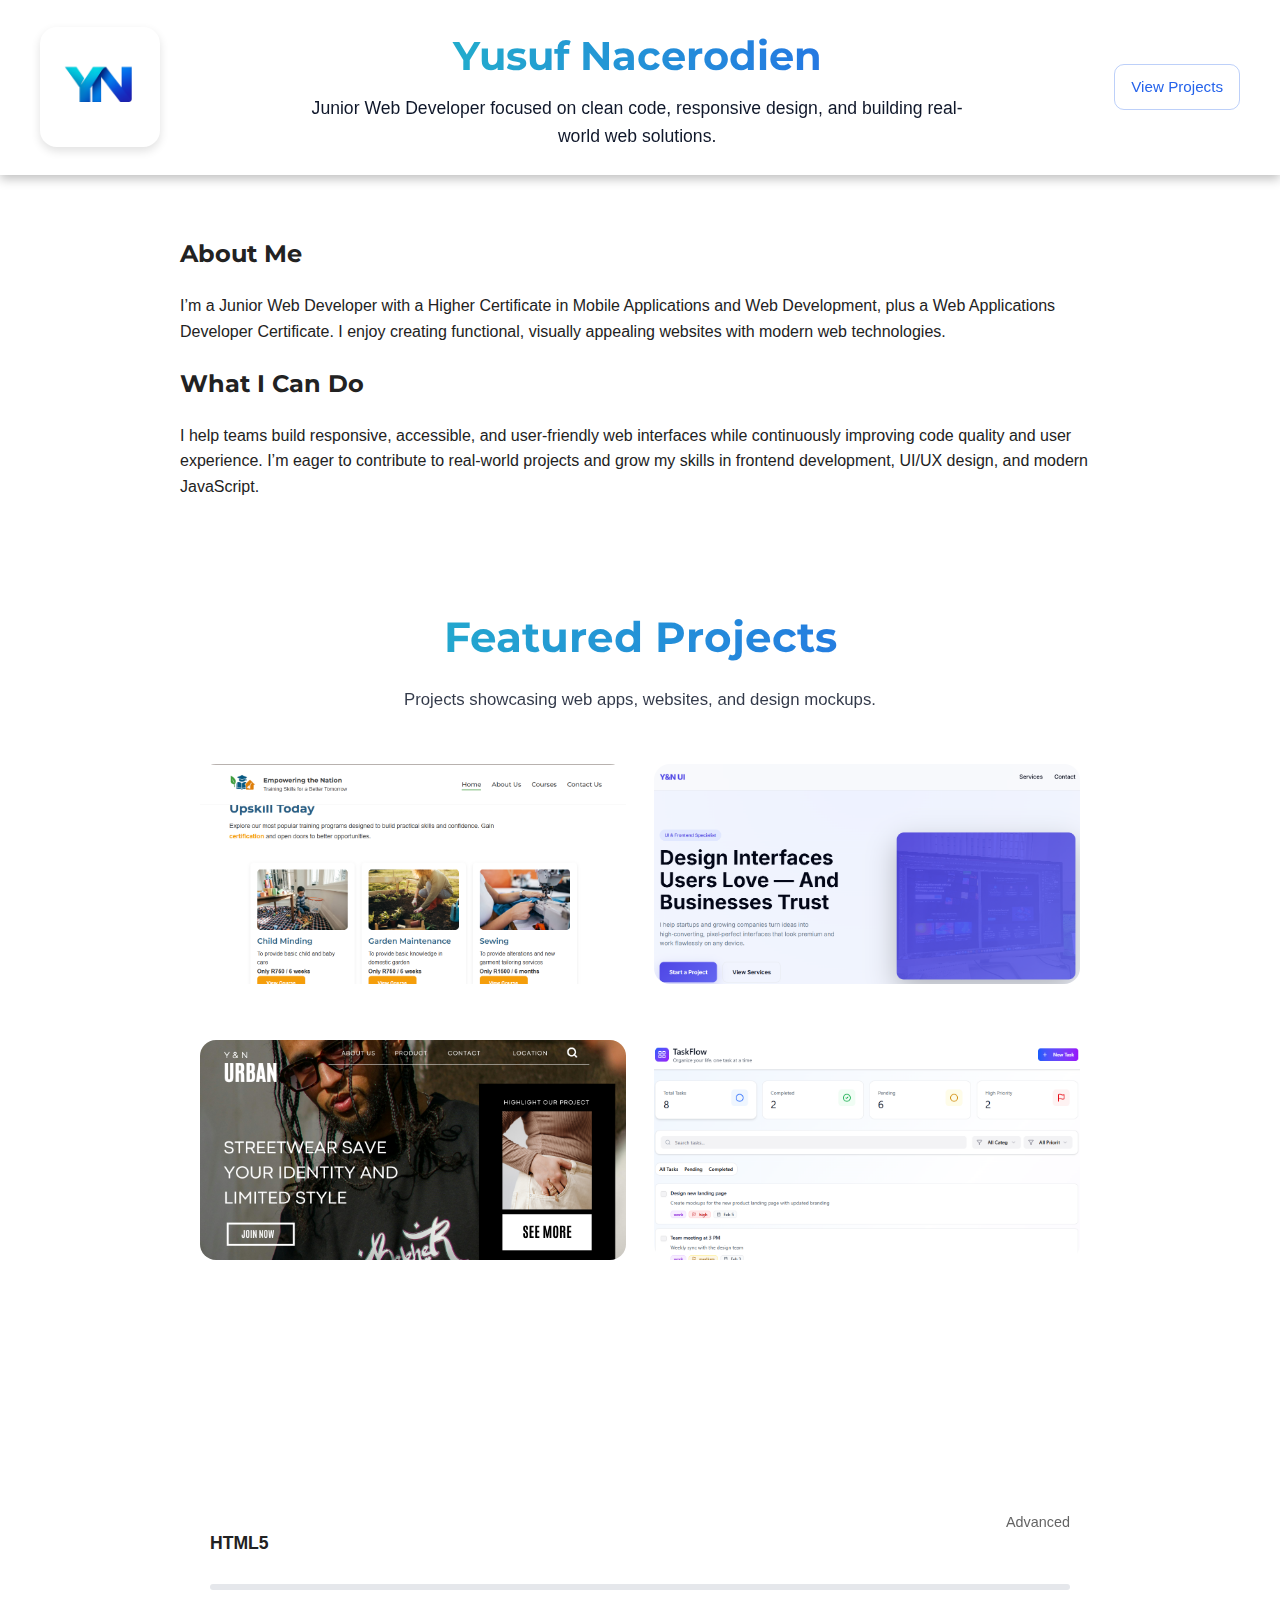
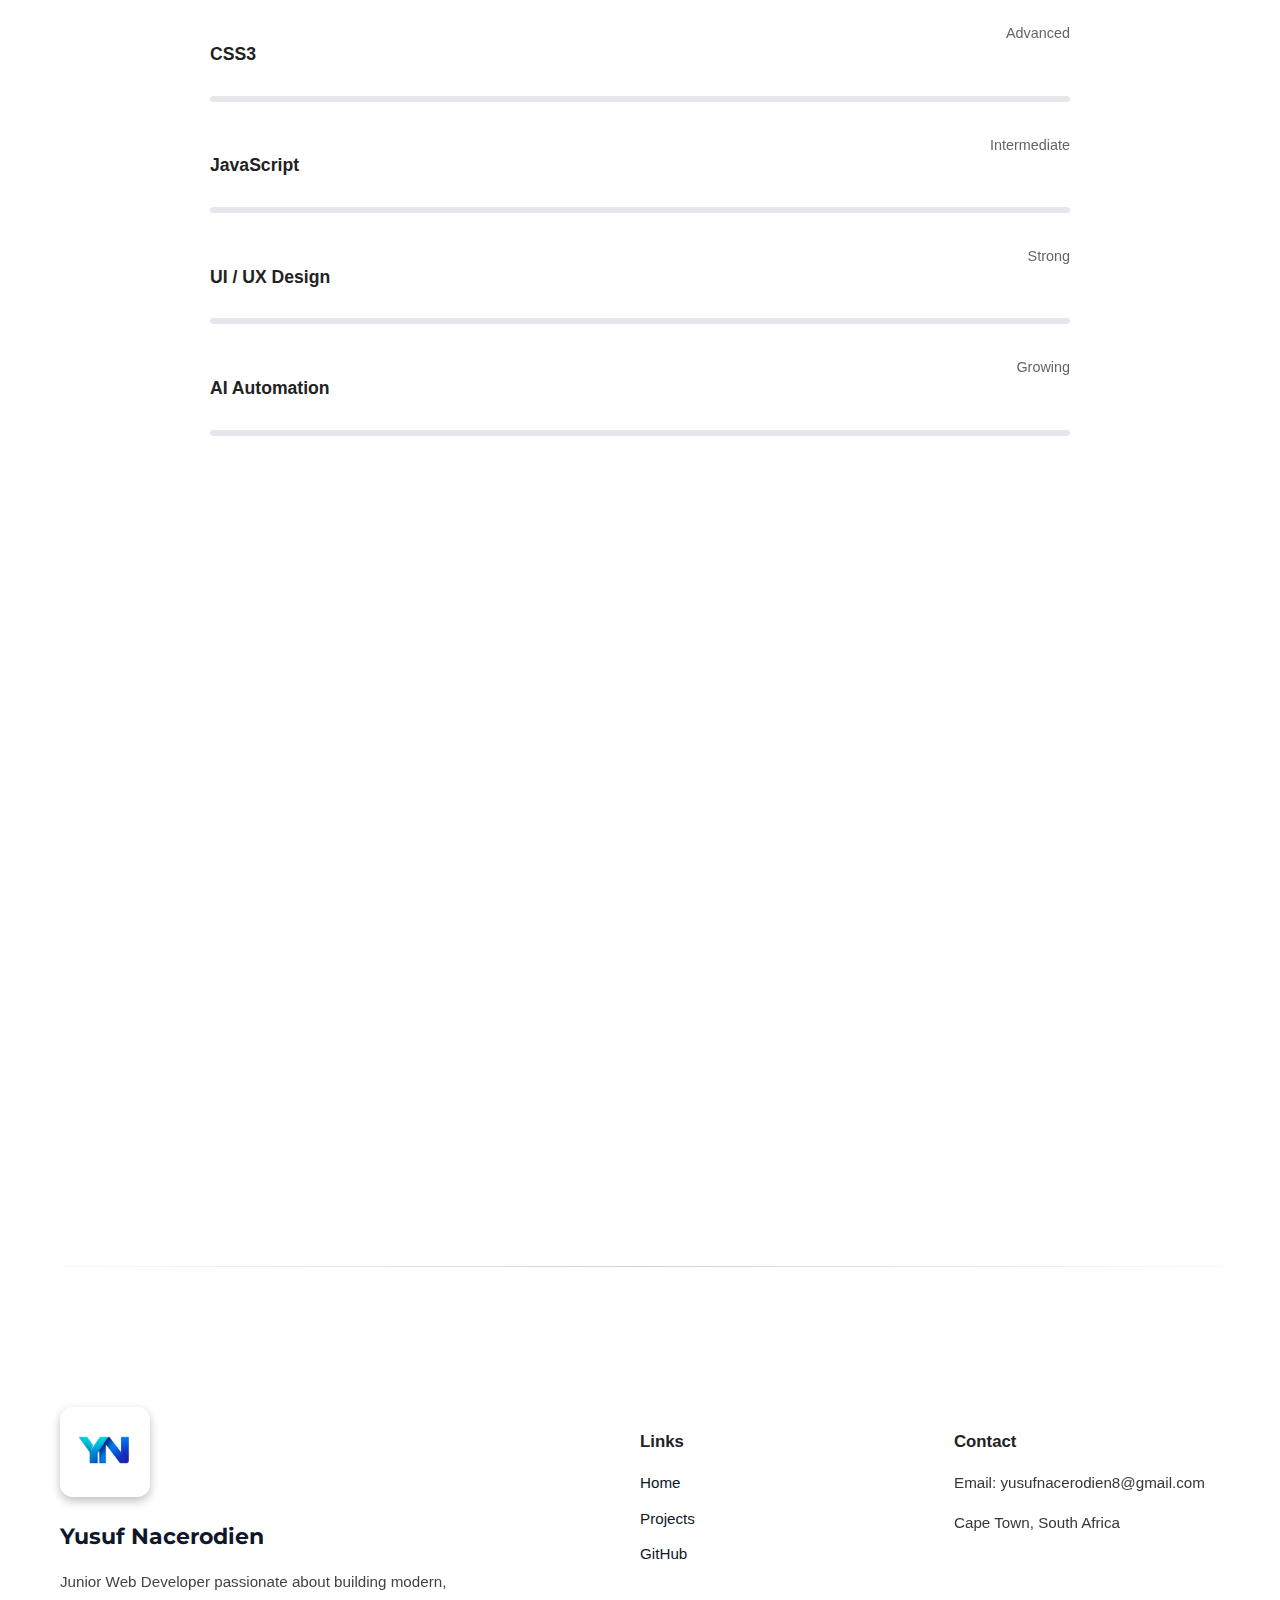
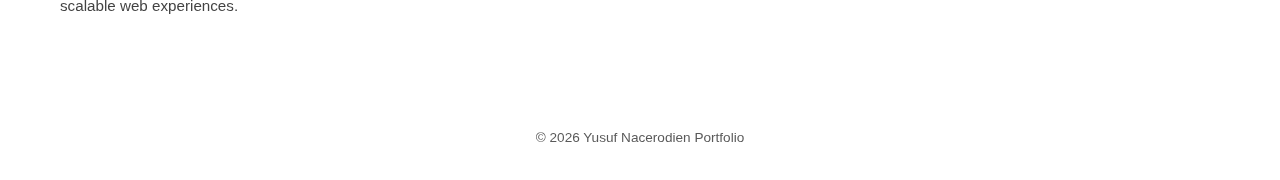
<file: Index.html>
<!DOCTYPE html>
<html lang="en">
<head>
  <meta charset="UTF-8" />
  <meta name="viewport" content="width=device-width, initial-scale=1.0" />
  <title>Yusuf Nacerodien | Junior Web Developer</title>
<link rel="preconnect" href="https://fonts.googleapis.com">
<link rel="preconnect" href="https://fonts.gstatic.com" crossorigin>
<link href="https://fonts.googleapis.com/css2?family=Montserrat:ital,wght@0,100..900;1,100..900&display=swap" rel="stylesheet">
  <meta
    name="description"
    content="Portfolio of Yusuf Nacerodien, Junior Web Developer specialising in modern, responsive web applications."
  />

  <link rel="icon" href="Images/logonew.png" type="image/png" />
  <link rel="stylesheet" href="Home.css" />
</head>

<body>

<!-- ================= HEADER ================= -->
<header class="site-header">
  <div class="header-inner">
    <img src="Images/logonew.png" alt="Yusuf Nacerodien" class="logo" />

    <div class="header-text">
      <h1>Yusuf Nacerodien</h1>
      <p>
        Junior Web Developer focused on clean code, responsive design,
        and building real-world web solutions.
      </p>
    </div>

    <a href="Demo.html" class="back-home-btn">View Projects</a>
  </div>
</header>

<div class="container">

  <!-- ================= ABOUT ================= -->
  <section class="animate-fade">
    <h2 style="font-family: Montserrat, sans-serif;">About Me</h2>
    <p>
      I’m a Junior Web Developer with a Higher Certificate in Mobile Applications
      and Web Development, plus a Web Applications Developer Certificate. I enjoy
      creating functional, visually appealing websites with modern web technologies.
    </p>
  </section>

  <!-- ================= WHAT I CAN DO ================= -->
  <section class="animate-fade">
    <h2 style="font-family: Montserrat, sans-serif;">What I Can Do</h2>
    <p>
      I help teams build responsive, accessible, and user-friendly web interfaces while continuously
      improving code quality and user experience. I’m eager to contribute to real-world projects
      and grow my skills in frontend development, UI/UX design, and modern JavaScript.
    </p>
  </section>


  <section class="projects-section animate-fade">
    
    <div class="page-header animate-fade">
      <h1>Featured Projects</h1>
      <p>Projects showcasing web apps, websites, and design mockups.</p>
    </div>

    <div class="projects-grid">

      <a href="https://empmain.netlify.app/" class="project-card" style="background-image: url('Images/emp.png');">
        <div class="overlay"></div>
        <div class="card-text hover">
          <h3>Portfolio Website</h3>
          <p>HTML, CSS, JavaScript</p>
        </div>
      </a>

      <a href="https://uibusinessland.netlify.app/" class="project-card" style="background-image: url('Images/UI.png');">
        <div class="overlay"></div>
        <div class="card-text hover">
          <h3>Business Landing Page</h3>
          <p>Responsive UI Design</p>
        </div>
      </a>

      <a href="Images/WebLayout.png" class="project-card" style="background-image: url('Images/WebLayout.png');">
        <div class="overlay"></div>
        <div class="card-text hover">
          <h3>Web Visual Design</h3>
          <p>Hero Sections & Layouts</p>
        </div>
      </a>

      <a href="https://digitalproducttask.netlify.app/" class="project-card" style="background-image: url('Images/flow.png');">
        <div class="overlay"></div>
        <div class="card-text hover">
          <h3>Digital Product Creation</h3>
          <p>UI/UX, Branding & Product Design</p>
        </div>
      </a>

    </div>
  </section>




<!-- ================= SKILLS ================= -->
<section class="skills-section">

  <h2 class="skills-title animate-fade">Skills & Technologies</h2>

  <div class="skill-item animate-line">
    <div class="skill-header">
      <h3>HTML5</h3>
      <span>Advanced</span>
    </div>
    <div class="skill-line">
      <span style="--level: 95%; --color: #e34f26;"></span>
    </div>
  </div>

  <div class="skill-item animate-line">
    <div class="skill-header">
      <h3>CSS3</h3>
      <span>Advanced</span>
    </div>
    <div class="skill-line">
      <span style="--level: 90%; --color: #2563eb;"></span>
    </div>
  </div>

  <div class="skill-item animate-line">
    <div class="skill-header">
      <h3>JavaScript</h3>
      <span>Intermediate</span>
    </div>
    <div class="skill-line">
      <span style="--level: 80%; --color: #f7df1e;"></span>
    </div>
  </div>

  <div class="skill-item animate-line">
    <div class="skill-header">
      <h3>UI / UX Design</h3>
      <span>Strong</span>
    </div>
    <div class="skill-line">
      <span style="--level: 85%; --color: #9b5de5;"></span>
    </div>
  </div>

  <div class="skill-item animate-line">
    <div class="skill-header">
      <h3>AI Automation</h3>
      <span>Growing</span>
    </div>
    <div class="skill-line">
      <span style="--level: 65%; --color: #00f5d4;"></span>
    </div>
  </div>

</section>

<!-- ================= KEY STRENGTHS ================= -->
  
<section class="animate-fade">
    <h2 style="font-family: Montserrat, sans-serif;">Key Strengths</h2>
    <ul class="strengths-list">
      <li>✔ Clean, structured, and readable code</li>
      <li>✔ Strong focus on responsive and mobile-first design</li>
      <li>✔ Good eye for UI/UX and layout consistency</li>
      <li>✔ Fast learner with a strong willingness to improve</li>
      <li>✔ Comfortable working independently or in a team environment</li>
    </ul>
  </section>

  <!-- ================= CURRENTLY LEARNING ================= -->
  
<section class="animate-fade">
    <h2 style="font-family: Montserrat, sans-serif;">Currently Learning</h2>
    <p>
      I’m actively improving my JavaScript skills, learning React fundamentals,
      refining UI/UX best practices, and exploring AI-powered automation tools
      to build smarter and more efficient web solutions.
    </p>
  </section>

</div>

</div>


<!-- ================= CTA ================= -->

<div class="cta animate-fade"> 
  <h2 style="font-family: Montserrat, sans-serif;">Let’s Work Together</h2>
  <p>
    I’m open to Junior Web Developer opportunities and ready to contribute,
    learn, and grow within a development team.
  </p>

  <a href="https://mail.google.com/mail/?view=cm&fs=1&to=yusufnacerodien8@gmail.com"
     class="cta-button"
     target="_blank">Contact Me</a>

  <a href="./Files/Yusuf-Nacerodien-CV.pdf" class="cta-button secondary" download>Download CV</a>
</div>


<hr class="footer-divider">

<!-- ================= FOOTER ================= -->
<footer class="site-footer">
  <div class="footer-inner">

    <div class="footer-brand">
      <img src="Images/logonew.png" alt="Yusuf Nacerodien Logo" class="footer-logo" />
      <h3 style="font-family: Montserrat, sans-serif;">Yusuf Nacerodien</h3>
      <p>
        Junior Web Developer passionate about building modern,
        scalable web experiences.
      </p>
    </div>

    <div class="footer-links">
      <h4>Links</h4>
      <ul>
        <li><a href="index.html">Home</a></li>
        <li><a href="Demo.html">Projects</a></li>
        <li>
          <a href="https://github.com/YusufNacerodien" target="_blank">
            GitHub
          </a>
        </li>
      </ul>
    </div>

    <div class="footer-contact">
      <h4>Contact</h4>
      <p>Email: yusufnacerodien8@gmail.com</p>
      <p>Cape Town, South Africa</p>
    </div>

  </div>

  <div class="footer-bottom">
    <p>© 2026 Yusuf Nacerodien Portfolio</p>
  </div>
</footer>

<script src="Home.js"></script>
</body>
</html>
</file>
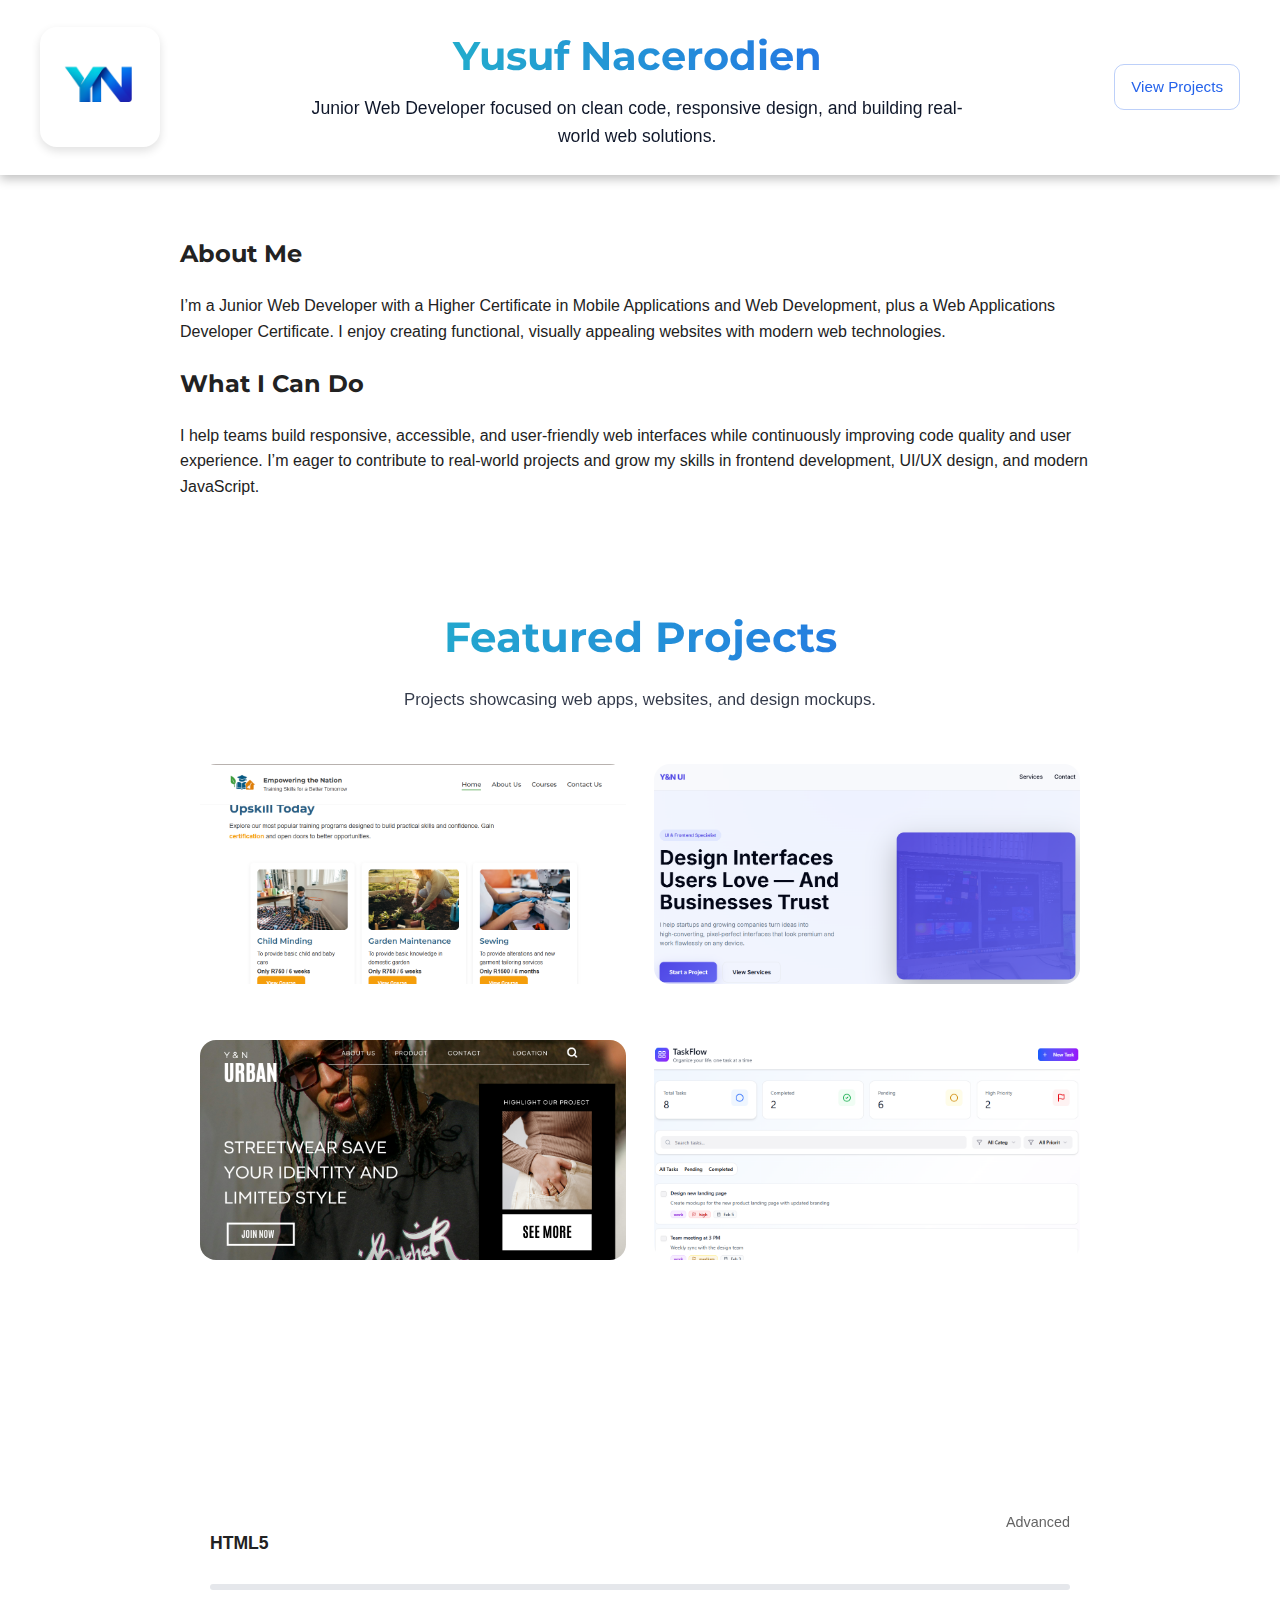
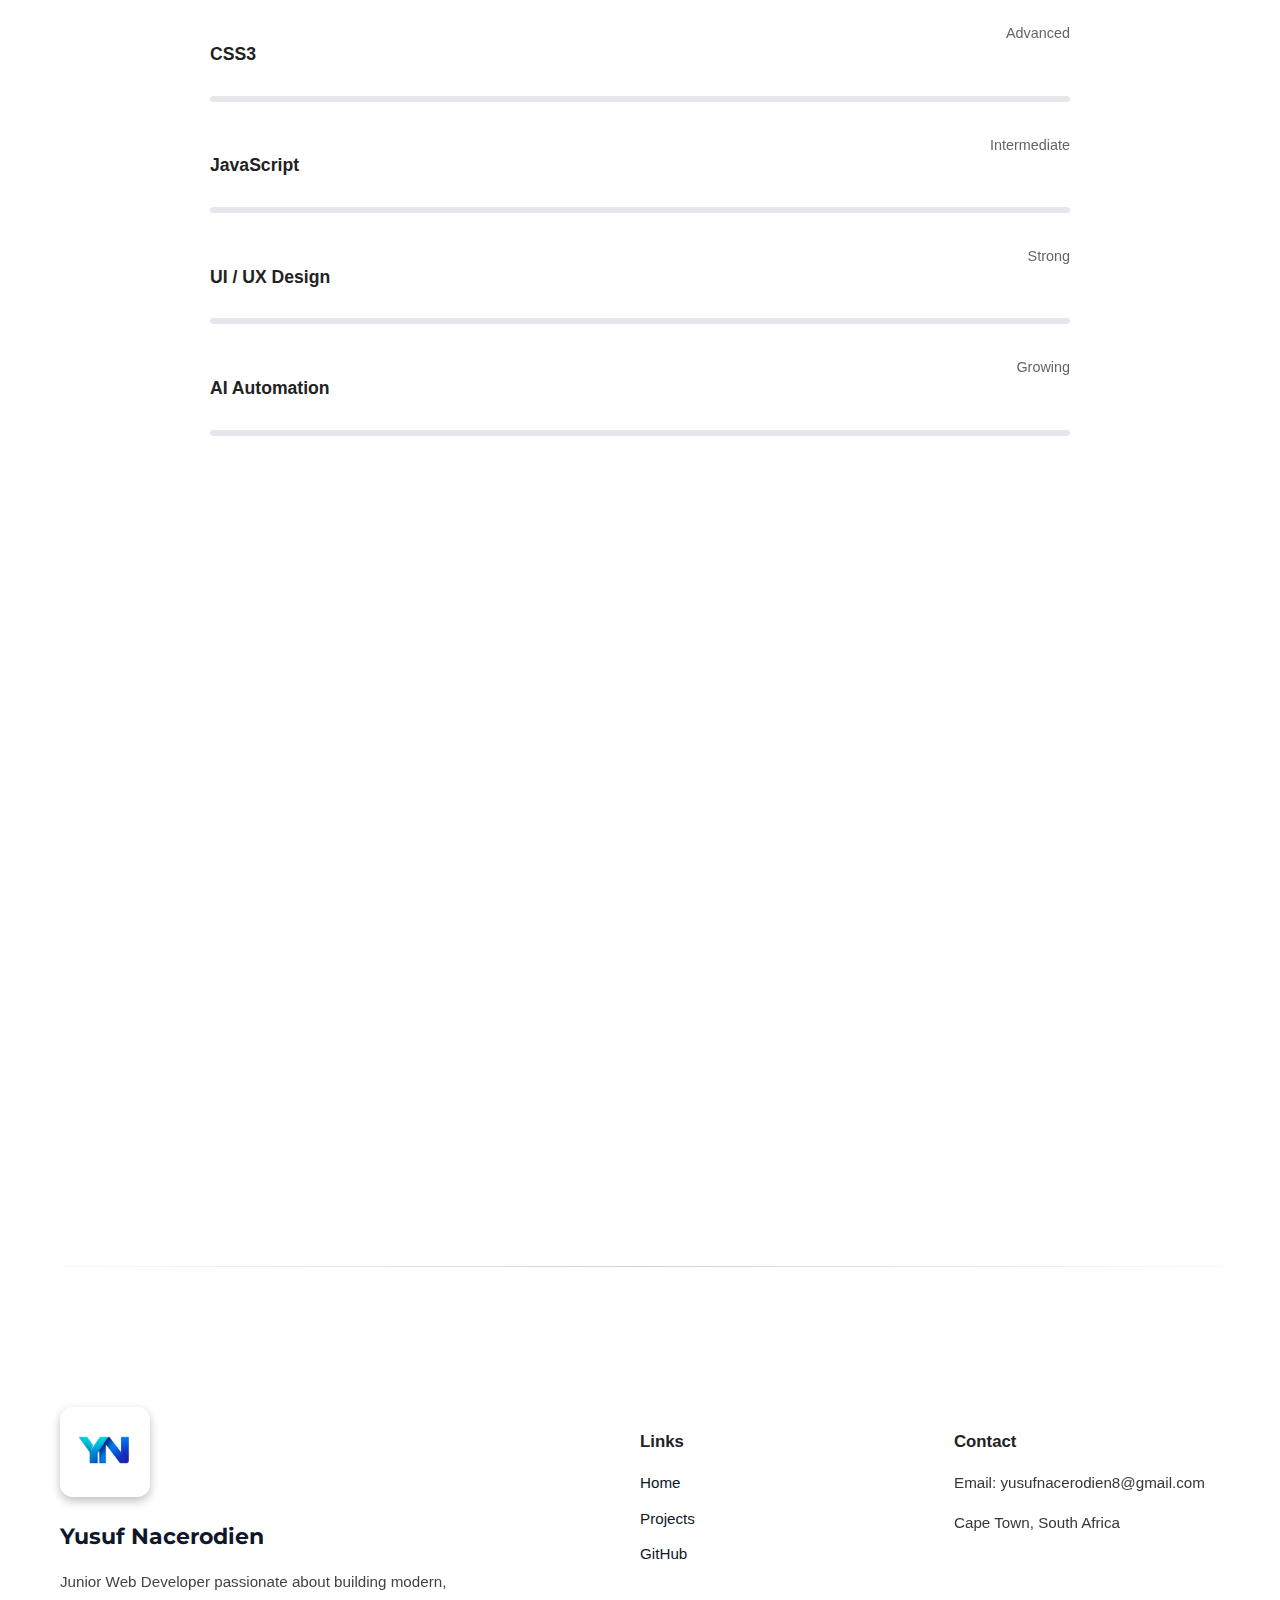
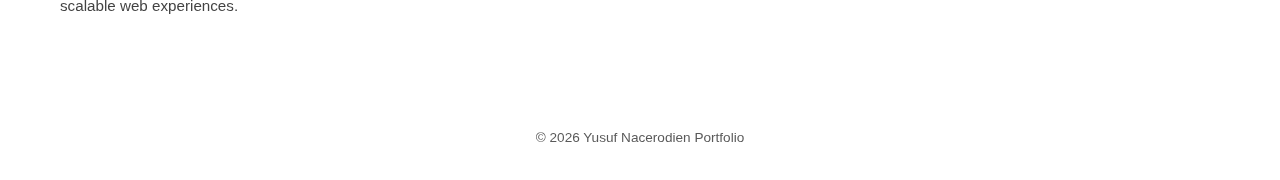
<file: Home.html>
<!DOCTYPE html>
<html lang="en">
<head>
  <meta charset="UTF-8" />
  <meta name="viewport" content="width=device-width, initial-scale=1.0" />
  <title>Yusuf Nacerodien | Junior Web Developer</title>
<link rel="preconnect" href="https://fonts.googleapis.com">
<link rel="preconnect" href="https://fonts.gstatic.com" crossorigin>
<link href="https://fonts.googleapis.com/css2?family=Montserrat:ital,wght@0,100..900;1,100..900&display=swap" rel="stylesheet">
  <meta
    name="description"
    content="Portfolio of Yusuf Nacerodien, Junior Web Developer specialising in modern, responsive web applications."
  />

  <link rel="icon" href="Images/logonew.png" type="image/png" />
  <link rel="stylesheet" href="Home.css" />
</head>

<body>

<!-- ================= HEADER ================= -->
<header class="site-header">
  <div class="header-inner">
    <img src="Images/logonew.png" alt="Yusuf Nacerodien" class="logo" />

    <div class="header-text">
      <h1>Yusuf Nacerodien</h1>
      <p>
        Junior Web Developer focused on clean code, responsive design,
        and building real-world web solutions.
      </p>
    </div>

    <a href="Demo.html" class="back-home-btn">View Projects</a>
  </div>
</header>

<div class="container">

  <!-- ================= ABOUT ================= -->
  <section class="animate-fade">
    <h2 style="font-family: Montserrat, sans-serif;">About Me</h2>
    <p>
      I’m a Junior Web Developer with a Higher Certificate in Mobile Applications
      and Web Development, plus a Web Applications Developer Certificate. I enjoy
      creating functional, visually appealing websites with modern web technologies.
    </p>
  </section>

  <!-- ================= WHAT I CAN DO ================= -->
  <section class="animate-fade">
    <h2 style="font-family: Montserrat, sans-serif;">What I Can Do</h2>
    <p>
      I help teams build responsive, accessible, and user-friendly web interfaces while continuously
      improving code quality and user experience. I’m eager to contribute to real-world projects
      and grow my skills in frontend development, UI/UX design, and modern JavaScript.
    </p>
  </section>


  <section class="projects-section animate-fade">
    
    <div class="page-header animate-fade">
      <h1>Featured Projects</h1>
      <p>Projects showcasing web apps, websites, and design mockups.</p>
    </div>

    <div class="projects-grid">

      <a href="https://empoweringthenation-main.netlify.app/" class="project-card" style="background-image: url('Images/emp.png');">
        <div class="overlay"></div>
        <div class="card-text hover">
          <h3>Portfolio Website</h3>
          <p>HTML, CSS, JavaScript</p>
        </div>
      </a>

      <a href="https://businessuiyn.netlify.app/" class="project-card" style="background-image: url('Images/UI.png');">
        <div class="overlay"></div>
        <div class="card-text hover">
          <h3>Business Landing Page</h3>
          <p>Responsive UI Design</p>
        </div>
      </a>

      <a href="Images/WebLayout.png" class="project-card" style="background-image: url('Images/WebLayout.png');">
        <div class="overlay"></div>
        <div class="card-text hover">
          <h3>Web Visual Design</h3>
          <p>Hero Sections & Layouts</p>
        </div>
      </a>

      <a href="https://digitalproducttask.netlify.app/" class="project-card" style="background-image: url('Images/flow.png');">
        <div class="overlay"></div>
        <div class="card-text hover">
          <h3>Digital Product Creation</h3>
          <p>UI/UX, Branding & Product Design</p>
        </div>
      </a>

    </div>
  </section>




<!-- ================= SKILLS ================= -->
<section class="skills-section">

  <h2 class="skills-title animate-fade">Skills & Technologies</h2>

  <div class="skill-item animate-line">
    <div class="skill-header">
      <h3>HTML5</h3>
      <span>Advanced</span>
    </div>
    <div class="skill-line">
      <span style="--level: 95%; --color: #e34f26;"></span>
    </div>
  </div>

  <div class="skill-item animate-line">
    <div class="skill-header">
      <h3>CSS3</h3>
      <span>Advanced</span>
    </div>
    <div class="skill-line">
      <span style="--level: 90%; --color: #2563eb;"></span>
    </div>
  </div>

  <div class="skill-item animate-line">
    <div class="skill-header">
      <h3>JavaScript</h3>
      <span>Intermediate</span>
    </div>
    <div class="skill-line">
      <span style="--level: 80%; --color: #f7df1e;"></span>
    </div>
  </div>

  <div class="skill-item animate-line">
    <div class="skill-header">
      <h3>UI / UX Design</h3>
      <span>Strong</span>
    </div>
    <div class="skill-line">
      <span style="--level: 85%; --color: #9b5de5;"></span>
    </div>
  </div>

  <div class="skill-item animate-line">
    <div class="skill-header">
      <h3>AI Automation</h3>
      <span>Growing</span>
    </div>
    <div class="skill-line">
      <span style="--level: 65%; --color: #00f5d4;"></span>
    </div>
  </div>

</section>

<!-- ================= KEY STRENGTHS ================= -->
  
<section class="animate-fade">
    <h2 style="font-family: Montserrat, sans-serif;">Key Strengths</h2>
    <ul class="strengths-list">
      <li>✔ Clean, structured, and readable code</li>
      <li>✔ Strong focus on responsive and mobile-first design</li>
      <li>✔ Good eye for UI/UX and layout consistency</li>
      <li>✔ Fast learner with a strong willingness to improve</li>
      <li>✔ Comfortable working independently or in a team environment</li>
    </ul>
  </section>

  <!-- ================= CURRENTLY LEARNING ================= -->
  
<section class="animate-fade">
    <h2 style="font-family: Montserrat, sans-serif;">Currently Learning</h2>
    <p>
      I’m actively improving my JavaScript skills, learning React fundamentals,
      refining UI/UX best practices, and exploring AI-powered automation tools
      to build smarter and more efficient web solutions.
    </p>
  </section>

</div>

</div>


<!-- ================= CTA ================= -->

<div class="cta animate-fade"> 
  <h2 style="font-family: Montserrat, sans-serif;">Let’s Work Together</h2>
  <p>
    I’m open to Junior Web Developer opportunities and ready to contribute,
    learn, and grow within a development team.
  </p>

  <a href="https://mail.google.com/mail/?view=cm&fs=1&to=yusufnacerodien8@gmail.com"
     class="cta-button"
     target="_blank">Contact Me</a>

  <a href="./Files/YusufNacerodien_CV.pdf" class="cta-button secondary" download>Download CV</a>
</div>


<hr class="footer-divider">

<!-- ================= FOOTER ================= -->
<footer class="site-footer">
  <div class="footer-inner">

    <div class="footer-brand">
      <img src="Images/logonew.png" alt="Yusuf Nacerodien Logo" class="footer-logo" />
      <h3 style="font-family: Montserrat, sans-serif;">Yusuf Nacerodien</h3>
      <p>
        Junior Web Developer passionate about building modern,
        scalable web experiences.
      </p>
    </div>

    <div class="footer-links">
      <h4>Links</h4>
      <ul>
        <li><a href="Home.html">Home</a></li>
        <li><a href="Demo.html">Projects</a></li>
        <li>
          <a href="https://github.com/YusufNacerodien" target="_blank">
            GitHub
          </a>
        </li>
      </ul>
    </div>

    <div class="footer-contact">
      <h4>Contact</h4>
      <p>Email: yusufnacerodien8@gmail.com</p>
      <p>Cape Town, South Africa</p>
    </div>

  </div>

  <div class="footer-bottom">
    <p>© 2026 Yusuf Nacerodien Portfolio</p>
  </div>
</footer>

<script src="Home.js"></script>
</body>
</html>
</file>
<file: Home.css>
* { box-sizing: border-box; }
    body {
      font-family: Arial, Helvetica, sans-serif;
      margin: 0;
      padding: 0;
      color: #222;
      line-height: 1.6;
      background: #ffffff;
      scrollbar-gutter: stable;
    }
    .container {
      max-width: 960px;
      margin: auto;
      padding: 40px 20px;
    }

   .site-header {
  position: sticky;
  top: 0;
  z-index: 1000;
  background: #fff;
  padding: 24px 20px;
  border-bottom: 1px solid rgba(255,255,255,0.08);
  box-shadow: 0 4px 10px rgba(0,0,0,0.25);

}

/* Layout */
.header-inner {
  max-width: 1200px;
  margin: 0 auto;
  display: grid;
  grid-template-columns: auto 1fr auto; /* 👈 added third column */
  align-items: center;
  gap: 28px;
}

/* Logo */
.logo {
  width: 120px;
  height: auto;
  display: block;
  object-fit: contain;
  border-radius: 14%;
  box-shadow: 0 4px 10px rgba(0,0,0,0.12);
}

/* Text */
.header-text {
  max-width: 680px;
  justify-self: center; /* centers text block */
  text-align: center;
}

.header-text h1 {
  font-size: 2.5rem;
  margin: 0 0 6px;
   font-family: "Montserrat", sans-serif;
  background: linear-gradient(90deg, #22c1c3, #2563eb);
  -webkit-background-clip: text;
  -webkit-text-fill-color: transparent;
}

.header-text p {
  font-size: 1.1rem;
  line-height: 1.6;
  margin: 0;
  color: #0f172a;
  
}

.back-home-btn {
  text-decoration: none;
  font-size: 0.95rem;
  font-weight: 500;
  color: #2563eb;
  padding: 10px 16px;
  border: 1px solid rgba(37, 99, 235, 0.3);
  border-radius: 10px;
  transition: all 0.25s ease;
  white-space: nowrap;
}

.back-home-btn:hover {
  box-shadow: 0 6px 16px rgba(37, 99, 235, 0.25);
  background: linear-gradient(90deg, #22c1c3, #2563eb);
  -webkit-background-clip: text;
  -webkit-text-fill-color: transparent;
}

/* ---------- MOBILE OVERRIDES ---------- */
@media (max-width: 768px) {
  .site-header {
    position: relative; /* NOT sticky on mobile */
    padding: 14px 16px; /* smaller header */
    box-shadow: 0 2px 6px rgba(0,0,0,0.15);
  }

  .header-inner {
    grid-template-columns: 1fr;
    gap: 12px;
    text-align: center;
  }

  .logo {
    width: 90px; /* smaller logo */
    margin: 0 auto;
  }

  .header-text h1 {
    font-size: 1.7rem; /* smaller heading */
  }

  .header-text p {
    font-size: 0.95rem;
  }

  .back-home-btn {
    font-size: 0.85rem;
    padding: 8px 14px;
    margin: 6px auto 0;
  }
}


/* ---------------- PROJECTS SECTION ---------------- */
/* Fade in animation */
.animate-fade {
  opacity: 0;
  transform: translateY(20px);
  transition: opacity 0.8s ease, transform 0.8s ease;
}

.animate-fade.visible {
  opacity: 1;
  transform: translateY(0);
}

.projects-section {
  padding: 60px 20px;
}

/* Page Header */
.page-header {
  max-width: 1100px;
  margin: 0 auto 50px;
  text-align: center;
}

.page-header h1 {
  font-size: 2.6rem;
  margin-bottom: 10px;
  background: linear-gradient(90deg, #22c1c3, #2563eb);
  -webkit-background-clip: text;
  -webkit-text-fill-color: transparent;
   font-family: "Montserrat", sans-serif;
}

.page-header p {
  font-size: 1.05rem;
  color: #0f172a;
  opacity: 0.85;
}

/* Projects Grid */
.projects-grid {
  max-width: 1100px;
  margin: 0 auto;
  display: grid;
  grid-template-columns: repeat(auto-fit, minmax(280px, 1fr));
  column-gap: 28px;
  row-gap: 56px;
}

/* Project Cards */
.project-card {
  position: relative;
  height: 220px;
  border-radius: 16px;
  overflow: hidden;
  color: #fff;
  text-decoration: none;
  cursor: pointer;

  background-size: cover;
  background-position: center;
  transition: transform 0.3s ease, box-shadow 0.3s ease;
}

.project-card:hover {
  transform: translateY(-5px);
  box-shadow: 0 18px 45px rgba(0,0,0,0.35);
}

/* Overlay */
.overlay {
  position: absolute;
  inset: 0;
  background: rgba(0,0,0,0.55);
  opacity: 0;
  transition: opacity 0.35s ease;
}

.project-card:hover .overlay {
  opacity: 1;
}

/* TEXT LAYERS */
.card-text {
  position: absolute;
  inset: 0;
  z-index: 2;
  display: flex;
  flex-direction: column;
  justify-content: center;
  align-items: center;
  text-align: center;
  transition: opacity 0.4s ease;
}

.card-text.default {
  opacity: 1;
}

.card-text.hover {
  opacity: 0;
}

.project-card:hover .card-text.default {
  opacity: 0;
}

.project-card:hover .card-text.hover {
  opacity: 1;
}

.card-text h3 {
  font-size: 1.3rem;
  margin-bottom: 8px;
}

.card-text p {
  font-size: 0.95rem;
  opacity: 0.85;
}

/* ---------------- RESPONSIVE ---------------- */
@media (max-width: 768px) {
  .projects-grid {
    grid-template-columns: 1fr;
  }

  .project-card {
    height: 200px;
  }
}

@media (max-width: 480px) {
  .card-text h3 {
    font-size: 1.1rem;
  }
  .card-text p {
    font-size: 0.9rem;
  }
}





    .cta {
      background: #0f172a;
      color: #ffffff;
      text-align: center;
      padding: 50px 20px;
    }
    .cta h2 {
      color: #ffffff;
    }
    .cta a {
      display: inline-block;
      margin-top: 15px;
      padding: 14px 28px;
      background: #38bdf8;
      color: #fff;
      text-decoration: none;
      font-weight: bold;
      border-radius: 8px;
      transition: background 0.25s ease, transform 0.25s ease, box-shadow 0.25s ease;
    }

    .cta a:hover {
      background: #0ea5e9;
      transform: translateY(-3px);
      box-shadow: 0 8px 20px rgba(0, 0, 0, 0.15);
    }

    /* ===== SKILLS SECTION ===== */
.skills-section {
  max-width: 900px;
  margin: 90px auto;
  padding: 0 20px;
}

.skills-title {
  font-size: 2.2rem;
  margin-bottom: 45px;
  opacity: 0;
  transform: translateY(15px);
  font-family: "Montserrat", sans-serif;
}

.skills-title.visible {
  opacity: 1;
  transform: translateY(0);
  transition: opacity 1s ease, transform 1s ease;
}

.skill-item {
  margin-bottom: 32px;
}

.skill-header {
  display: flex;
  justify-content: space-between;
  margin-bottom: 10px;
}

.skill-header h3 {
  font-size: 1.1rem;
}

.skill-header span {
  font-size: 0.9rem;
  opacity: 0.7;
}

.skill-line {
  height: 6px;
  background: #e5e7eb;
  border-radius: 10px;
  overflow: hidden;
}

.skill-line span {
  display: block;
  height: 100%;
  width: 0;
  background: var(--color);
  border-radius: 10px;
}

.skill-item.visible .skill-line span {
  animation: loadLine 1.6s ease forwards;
  width: var(--level);
}

@keyframes loadLine {
  from { width: 0; }
  to { width: var(--level); }
}

/* Reduced motion support */
@media (prefers-reduced-motion: reduce) {
  .skills-title,
  .skill-line span {
    animation: none;
    transition: none;
    opacity: 1;
    width: var(--level);
  }
}


    /*footer*/

.site-footer {
  background: white;
 
  margin-top: 80px;
}

/* Footer Divider */
.footer-divider {
  border: none;
  height: 1px;
  width: 100%;
  background: linear-gradient(
    to right,
    transparent,
    rgba(0, 0, 0, 0.18),
    transparent
  );
  margin: 80px 0 0;
}

/* Footer Logo */
.footer-logo {
  width: 110px;
  height: auto;
  object-fit: contain;
  border-radius: 14%;
  box-shadow: 0 4px 10px rgba(0,0,0,0.25);
  margin-bottom: 16px;
}

@media (max-width: 768px) {
  .footer-logo {
    margin-left: auto;
    margin-right: auto;
  }
}


.footer-inner {
  max-width: 1200px;
  margin: 0 auto;
  padding: 60px 20px;
  display: grid;
  grid-template-columns: 2fr 1fr 1fr;
  gap: 48px;
}

.footer-brand h3 {
  font-size: 1.4rem;
  margin-bottom: 12px;
  color:#0f172a;
}

.footer-brand p {
  font-size: 0.95rem;
  line-height: 1.6;
  opacity: 0.85;
  max-width: 420px;
}

.footer-links h4,
.footer-contact h4 {
  font-size: 1.05rem;
  margin-bottom: 14px;
}

.footer-links ul {
  list-style: none;
  padding: 0;
  margin: 0;
}

.footer-links li {
  margin-bottom: 10px;
}

.footer-links a,
.footer-contact a {
  color: #0f172a;
  text-decoration: none;
  font-size: 0.95rem;
  transition: color 0.25s ease;
}

.footer-links a:hover,
.footer-contact a:hover {
  color: #22c1c3;
}

.footer-contact p {
  font-size: 0.95rem;
  margin-bottom: 10px;
  opacity: 0.9;
}

.footer-logo {
  width: 90px;
  height: auto;
  margin-bottom: 14px;
  display: block;
  border-radius: 14%;
  box-shadow: 0 4px 10px rgba(0,0,0,0.25);
}


@media (max-width: 768px) {
  .footer-brand {
    text-align: center;
  }

  .footer-logo {
    margin-left: auto;
    margin-right: auto;
  }
}


.footer-bottom {
  border-top: 1px solid rgba(255,255,255,0.08);
  padding: 18px 20px;
  text-align: center;
  font-size: 0.85rem;
  opacity: 0.75;
}

/* Mobile */
@media (max-width: 768px) {
  .footer-inner {
    grid-template-columns: 1fr;
    text-align: center;
  }

  .footer-brand p {
    margin: 0 auto;
  }
}


    /* Mobile responsiveness */
    @media (max-width: 768px) {
      header {
        padding: 40px 15px;
      }
      header h1 {
        font-size: 2rem;
        text-align: center;
      }
      header p {
        font-size: 1rem;
        text-align: center;
      }
      .container {
        padding: 30px 15px;
      }
      h2 {
        font-size: 1.4rem;
        text-align: center;
      }

      
      section {
        padding: 30px 0;
      }
    }

    @media (max-width: 480px) {
      header h1 {
        font-size: 1.7rem;
        text-align: center;
      }
      .cta a {
        width: 100%;
        max-width: 320px;
        text-align: center;
      }
    }
  

@media (max-width: 768px) {

  /* Header text */
  .header-text p {
    text-align: center;
    margin-left: auto;
    margin-right: auto;
  }

  /* Section paragraphs under headings */
  section p {
    text-align: center;
    margin-left: auto;
    margin-right: auto;
  }

}
@media (max-width: 768px) {
  section p {
    max-width: 520px;
  }
}
@media (max-width: 768px) {

  /* Center Key Strengths list */
  .strengths-list {
    text-align: center;
    padding-left: 0;
  }

  .strengths-list li {
    list-style: none;
    text-align: center;
  }

}
@media (max-width: 768px) {
  .strengths-list li {
    margin-bottom: 12px;
  }
}
</file>
